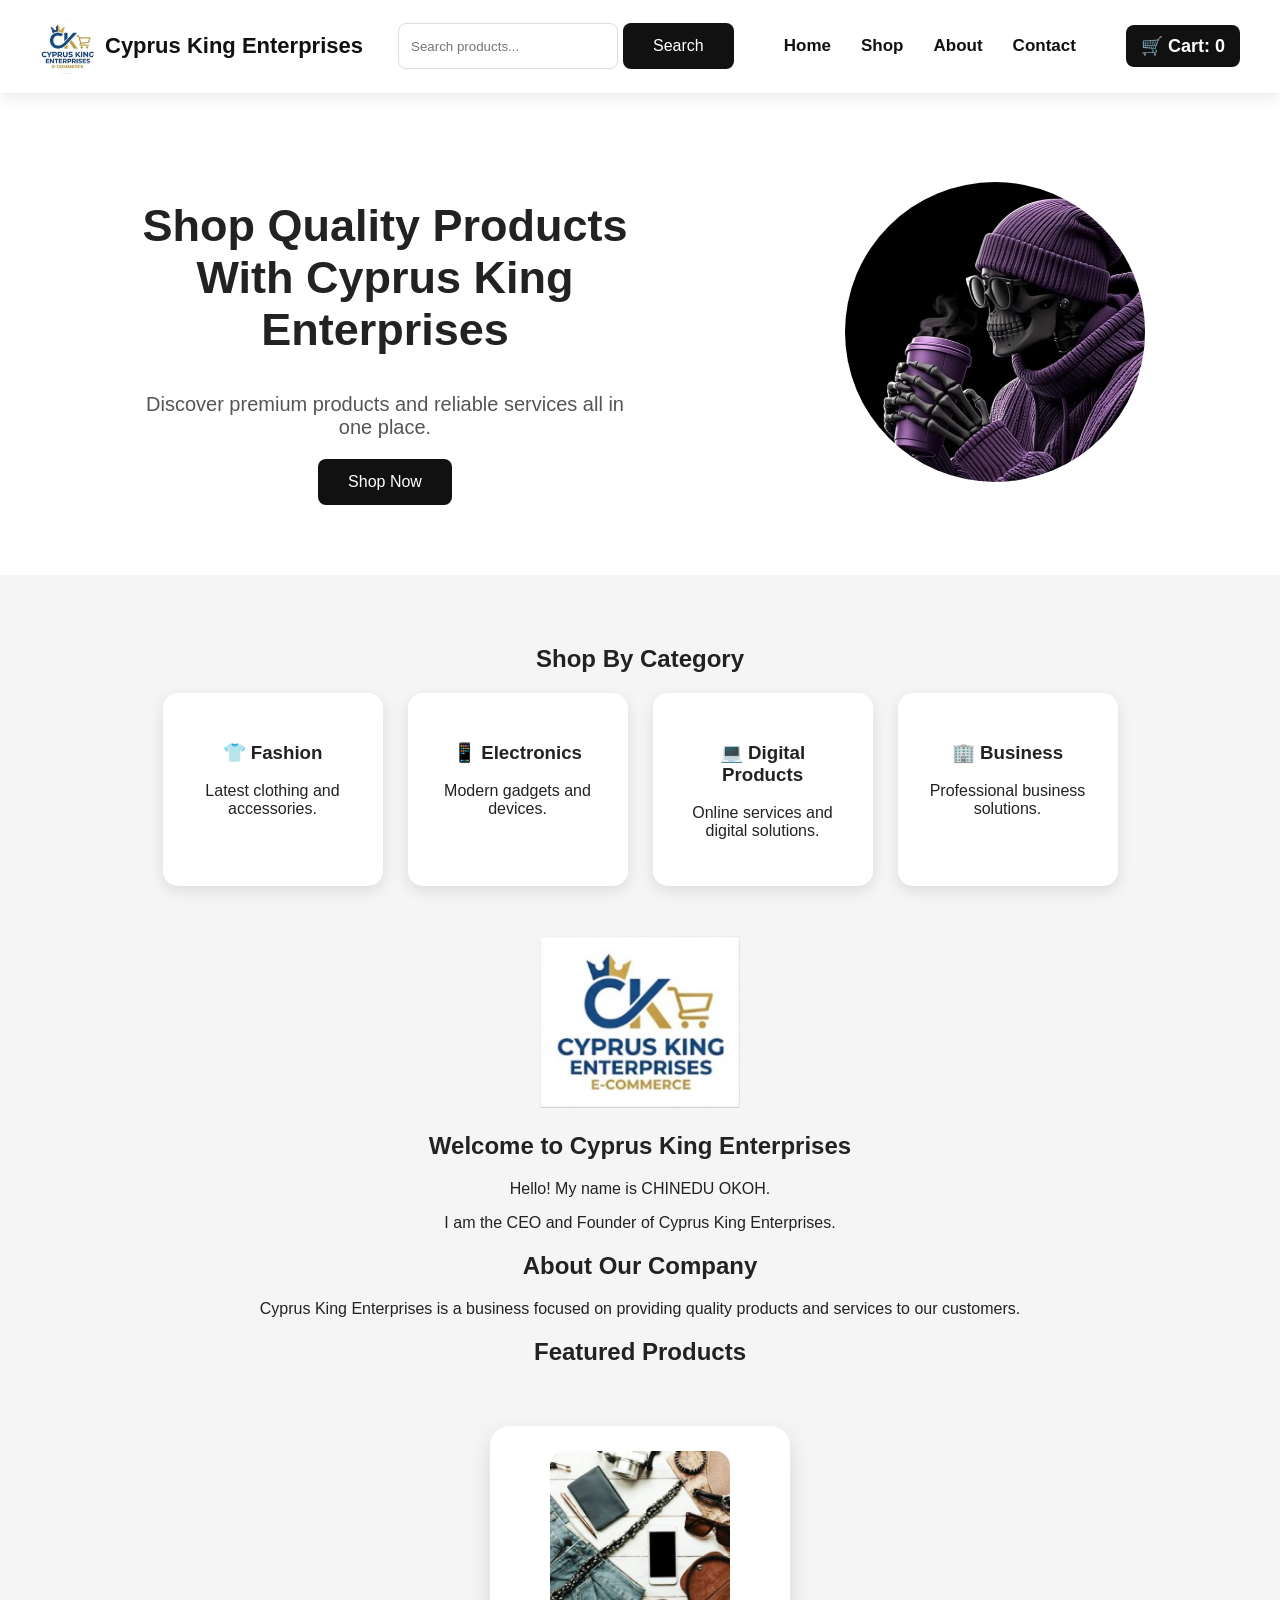
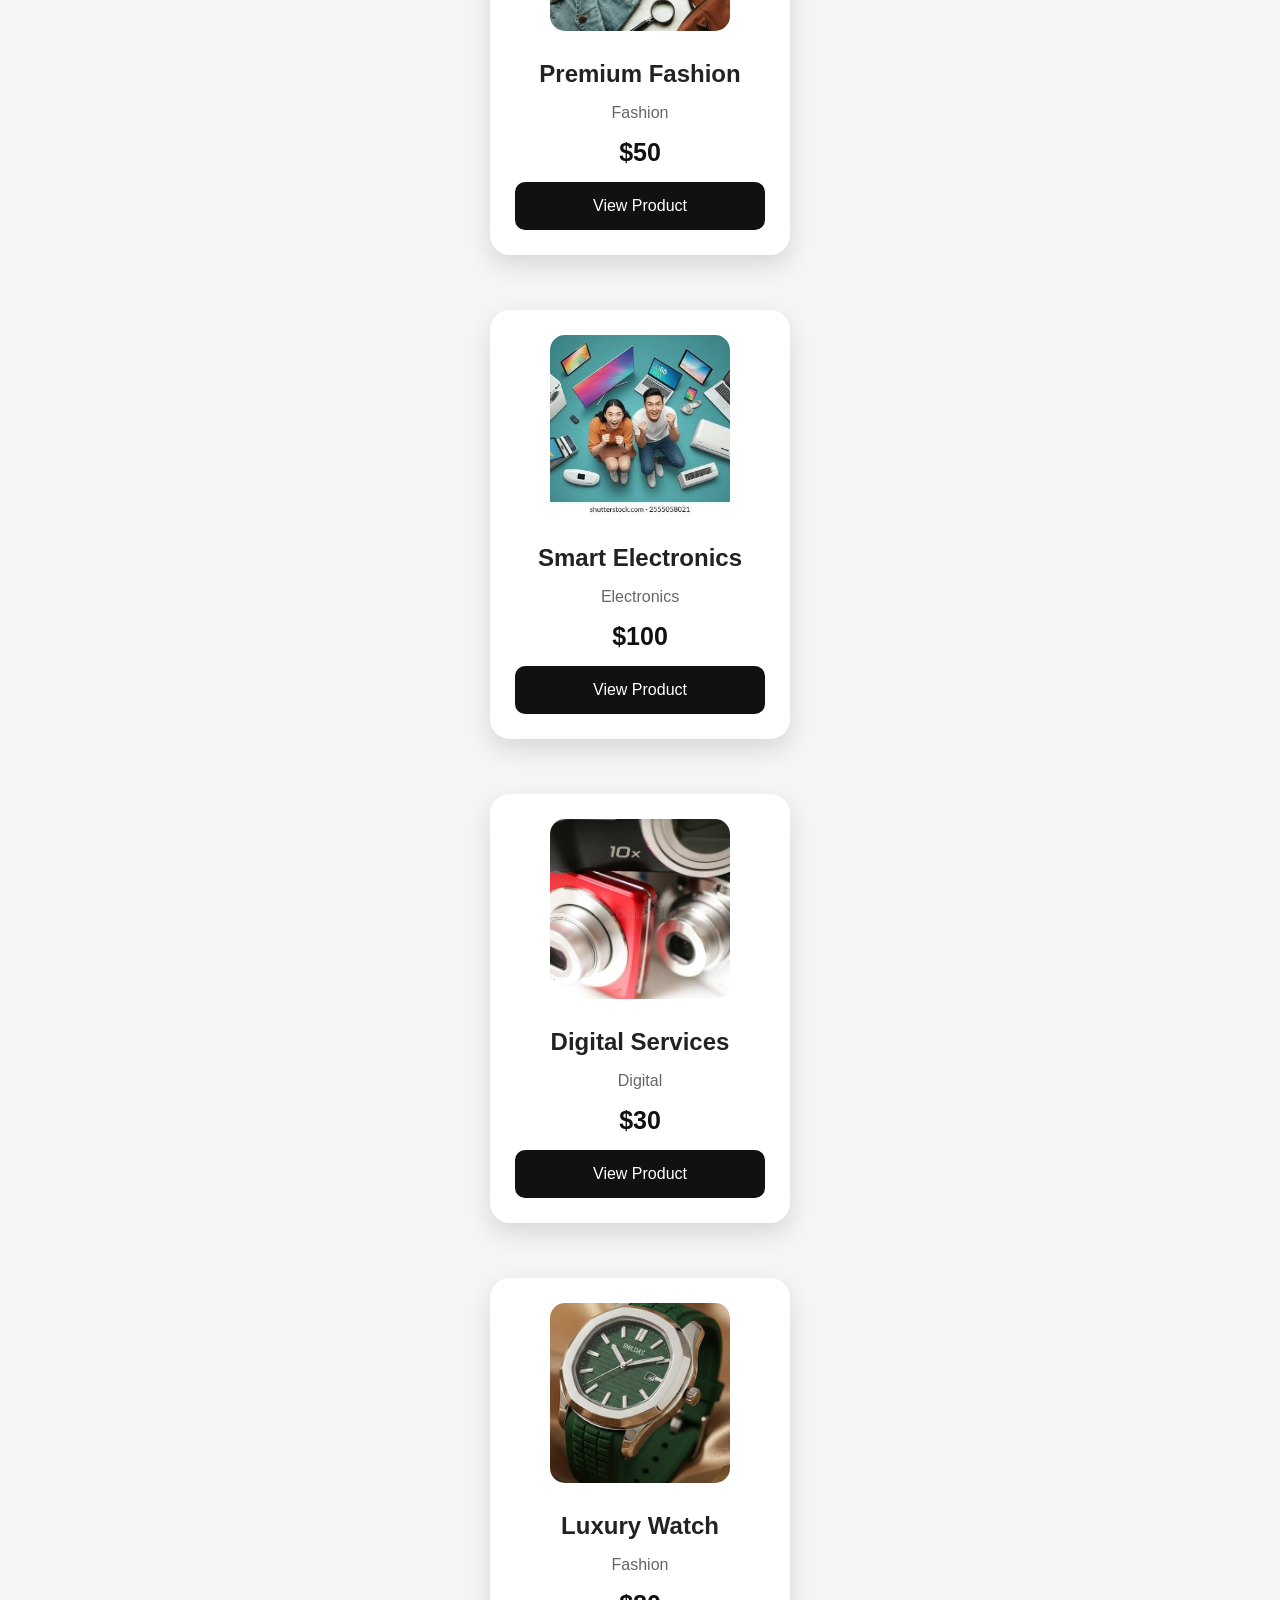
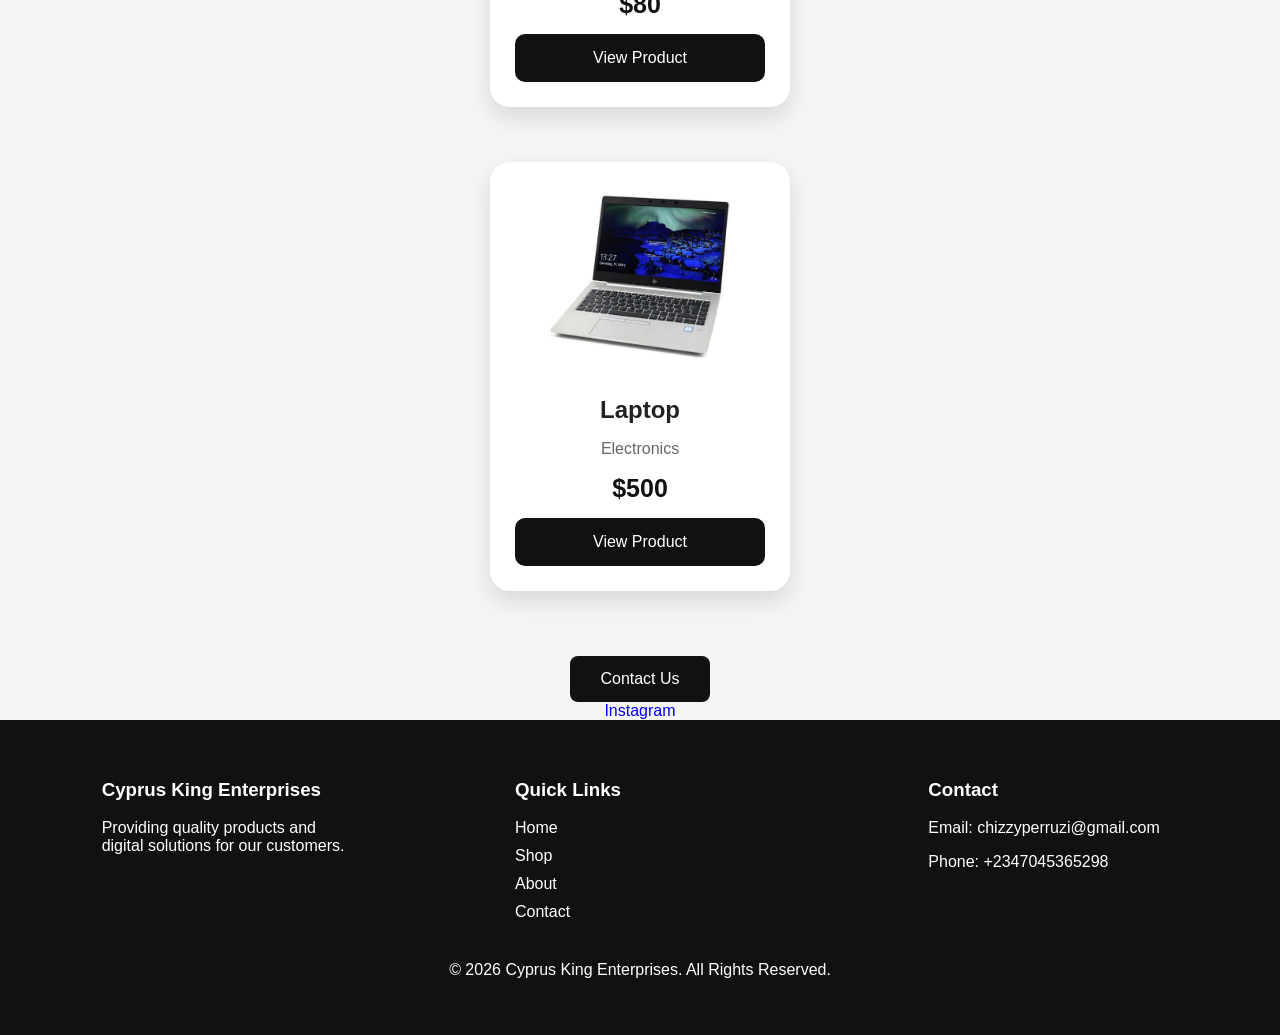
<file: index.html>
<!DOCTYPE html>
<html>

<head>

<title>Cyprus King Enterprises</title>

<link rel="stylesheet" href="style.css">

</head>


<body>


<nav>


<div class="logo">

<img src="logo.png" alt="Cyprus King Enterprises">

<h2>Cyprus King Enterprises</h2>

</div>



<div class="search">

<input 
type="text" 
id="search-input" 
placeholder="Search products..."
>

<button onclick="searchProducts()">Search</button>

</div>



<div class="menu">

<a href="#">Home</a>

<a href="shop.html">
Shop
</a>

<a href="#">About</a>

<a href="#">Contact</a>

</div>



<a href="cart.html" class="cart">

🛒 Cart: <span id="cart-count">0</span>

</a>


</nav>




<section class="hero">


<div class="hero-text">


<h1>
Shop Quality Products With Cyprus King Enterprises
</h1>


<p>
Discover premium products and reliable services all in one place.
</p>


<button>
Shop Now
</button>


</div>



<div class="hero-image">

<img src="logo2.png" alt="Cyprus King Enterprises">

</div>


</section>





<section class="categories">


<h2>Shop By Category</h2>



<div class="category-container">


<div class="category-card">

<h3>👕 Fashion</h3>

<p>Latest clothing and accessories.</p>

</div>



<div class="category-card">

<h3>📱 Electronics</h3>

<p>Modern gadgets and devices.</p>

</div>




<div class="category-card">

<h3>💻 Digital Products</h3>

<p>Online services and digital solutions.</p>

</div>




<div class="category-card">

<h3>🏢 Business</h3>

<p>Professional business solutions.</p>

</div>



</div>


</section>





<main>


<img src="logo.png" alt="Cyprus King Enterprises Logo" width="200">



<h2>
Welcome to Cyprus King Enterprises
</h2>



<p>
Hello! My name is CHINEDU OKOH.
</p>



<p>
I am the CEO and Founder of Cyprus King Enterprises.
</p>



<h2>
About Our Company
</h2>



<p>
Cyprus King Enterprises is a business focused on providing quality products and services to our customers.
</p>




<h2>
Featured Products
</h2>




<div class="products" id="product-container">

</div>




<section>

<a href="mailto:chizzyperruzi@gmail.com">

<button>
Contact Us
</button>

</a>


</section>




<a href="https://www.instagram.com" target="_blank">

Instagram

</a>



</main>






<footer>



<div class="footer-container">



<div class="footer-box">


<h3>
Cyprus King Enterprises
</h3>


<p>
Providing quality products and digital solutions for our customers.
</p>


</div>




<div class="footer-box">


<h3>
Quick Links
</h3>


<a href="#">
Home
</a>


<a href="#">
Shop
</a>


<a href="#">
About
</a>


<a href="#">
Contact
</a>



</div>




<div class="footer-box">


<h3>
Contact
</h3>


<p>
Email: chizzyperruzi@gmail.com
</p>


<p>
Phone: +2347045365298
</p>


</div>



</div>




<p class="copyright">

© 2026 Cyprus King Enterprises. All Rights Reserved.

</p>



</footer>




<script src="script.js"></script>


</body>


</html>
</file>
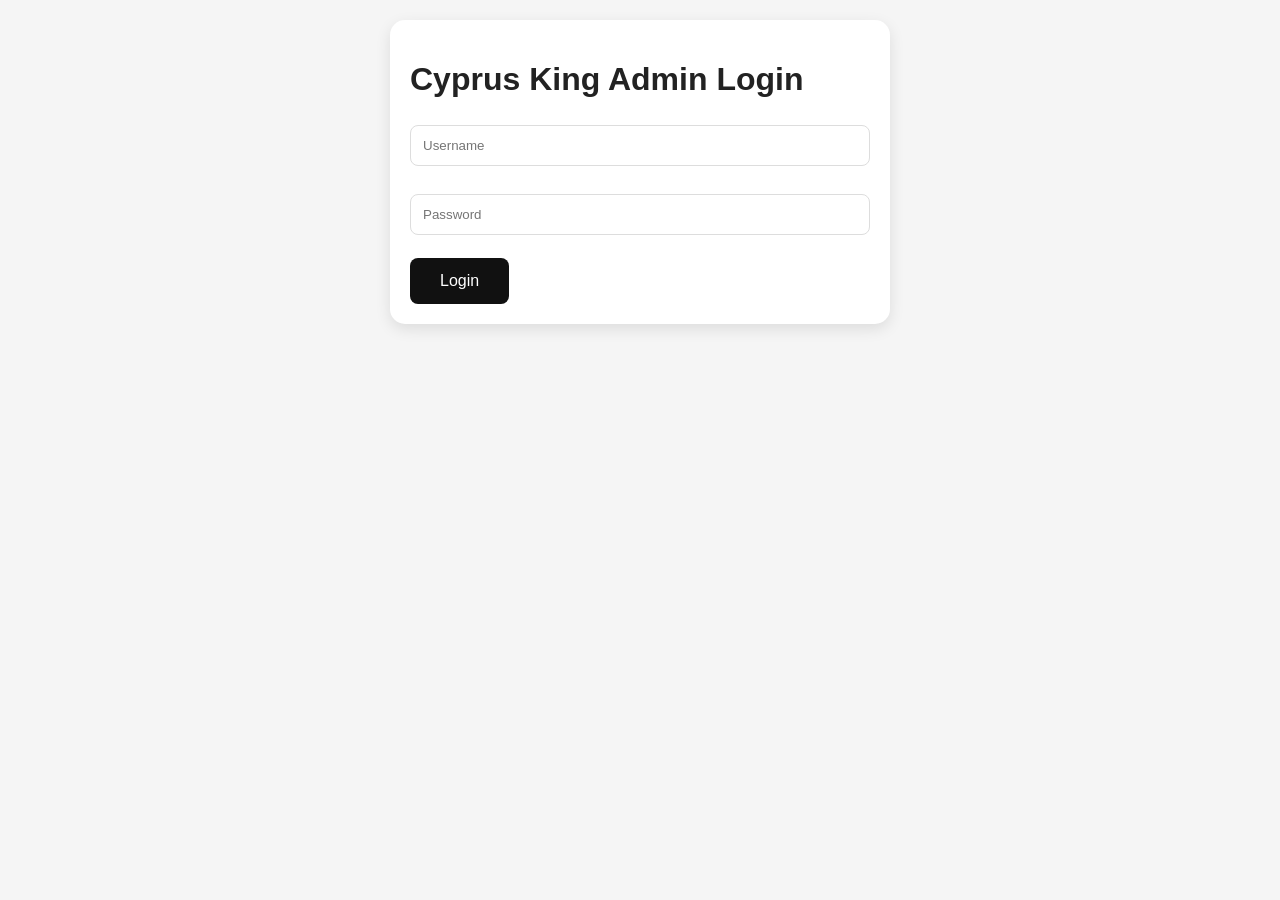
<file: admin.html>
<!DOCTYPE html>
<html>

<head>

<title>Admin Dashboard - Cyprus King Enterprises</title>

<link rel="stylesheet" href="style.css">

</head>


<body>


<nav>

<h2>
Cyprus King Admin
</h2>


<a href="index.html">
View Store
</a>


<button onclick="adminLogout()">

Logout

</button>


</nav>




<div class="admin-header">

<h1>
Cyprus King Admin Dashboard
</h1>

<p>
Manage products, update inventory and control your store.
</p>


<div class="stats-box">

<div>
<h2 id="total-products">
0
</h2>

<p>
Products
</p>
</div>


<div>
<h2>
📦
</h2>

<p>
Orders
</p>
</div>


<div>
<h2>
💰
</h2>

<p>
Sales
</p>
</div>


</div>


</div>



<div class="admin-box">


<input 
id="product-name"
placeholder="Product Name"
>


<input 
id="product-price"
placeholder="Product Price"
type="number"
>


<input 
id="product-category"
placeholder="Category"
>


<input 
type="file"
id="product-image"
accept="image/*"
>


<img 
id="image-preview"
style="width:120px; margin-top:10px;"
>



<button onclick="addNewProduct()">

Add Product

</button>


</div>





<div id="edit-box" style="display:none;">


<h2>
Edit Product
</h2>


<input id="edit-name" placeholder="Product Name">

<br><br>

<input id="edit-price" type="number" placeholder="Product Price">

<br><br>

<input id="edit-category" placeholder="Category">

<br><br>

<input 
type="file"
id="edit-image"
accept="image/*"
>


<img 
id="edit-image-preview"
style="width:120px;margin-top:10px;"
>
<br><br>

<textarea id="edit-description" placeholder="Description"></textarea>

<br><br>


<button onclick="saveEditedProduct()">

Save Changes

</button>



<button onclick="closeEditBox()">

Cancel

</button>


</div>





<h2>
Products List
</h2>

<h2>
Customer Orders
</h2>


<div id="admin-orders">

</div>

<div id="admin-products">

</div>





<script src="script.js"></script>




<script>

if(
localStorage.getItem("adminLogin") !== "true"
){

window.location.href="login.html";

}

let editingIndex = null;




window.onload = function(){

loadAdminProducts();

loadAdminOrders();

};





function loadAdminProducts(){


let box =
document.getElementById("admin-products");



let products =
JSON.parse(localStorage.getItem("products"))
|| [];



box.innerHTML = "";



if(products.length === 0){

box.innerHTML =
"<h3>No products found</h3>";

return;

}




products.forEach(function(product,index){



box.innerHTML += `


<div class="product-card">


<img src="${product.image}">


<h3>
${product.name}
</h3>



<p>
${product.category}
</p>



<h4>
$${product.price}
</h4>



<p>
${product.description || ""}
</p>



<button onclick="openAdminProduct(${index})">

View Product

</button>



<button onclick="editAdminProduct(${index})">

Edit

</button>



<button onclick="deleteAdminProduct(${index})">

Delete

</button>



</div>


`;



});


}






function openAdminProduct(index){


let products =
JSON.parse(localStorage.getItem("products"))
|| [];



let product =
products[index];



localStorage.setItem("productName",product.name);

localStorage.setItem("productPrice",product.price);

localStorage.setItem("productCategory",product.category);

localStorage.setItem("productImage",product.image);

localStorage.setItem("productDescription",product.description || "");



window.location.href="product.html";


}






function editAdminProduct(index){


let products =
JSON.parse(localStorage.getItem("products"))
|| [];



let product =
products[index];



editingIndex = index;



document.getElementById("edit-box").style.display="block";


document.getElementById("edit-name").value =
product.name;


document.getElementById("edit-price").value =
product.price;


document.getElementById("edit-category").value =
product.category;


document.getElementById("edit-image").value =
product.image;


document.getElementById("edit-description").value =
product.description || "";



window.scrollTo(0,0);


}






function saveEditedProduct(){


let products =
JSON.parse(localStorage.getItem("products"))
|| [];


let oldProduct =
products[editingIndex];


let imageFile =
document.getElementById("edit-image").files[0];



if(imageFile){


let reader = new FileReader();



reader.onload = function(e){


products[editingIndex]={


name:
document.getElementById("edit-name").value,


price:
Number(document.getElementById("edit-price").value),


category:
document.getElementById("edit-category").value,


image:
e.target.result,


description:
document.getElementById("edit-description").value


};



localStorage.setItem(
"products",
JSON.stringify(products)
);



alert("Product Updated Successfully");


location.reload();


};



reader.readAsDataURL(imageFile);



}

else{


products[editingIndex]={


name:
document.getElementById("edit-name").value,


price:
Number(document.getElementById("edit-price").value),


category:
document.getElementById("edit-category").value,


image:
oldProduct.image,


description:
document.getElementById("edit-description").value


};



localStorage.setItem(
"products",
JSON.stringify(products)
);



alert("Product Updated Successfully");


location.reload();


}



}





function deleteAdminProduct(index){


let products =
JSON.parse(localStorage.getItem("products"))
|| [];



products.splice(index,1);



localStorage.setItem(
"products",
JSON.stringify(products)
);



location.reload();


}





function closeEditBox(){


document.getElementById("edit-box").style.display="none";


}

document.getElementById("product-image").onchange = function(e){


let file = e.target.files[0];


if(file){


let reader = new FileReader();



reader.onload = function(event){


document.getElementById("image-preview").src =
event.target.result;


};


reader.readAsDataURL(file);


}


};

function loadAdminOrders(){


let orderBox =
document.getElementById("admin-orders");



if(!orderBox){

return;

}



let orders =
JSON.parse(localStorage.getItem("orders"))
|| [];



orderBox.innerHTML = "";



if(orders.length === 0){


orderBox.innerHTML =
"<h3>No orders yet</h3>";


return;


}




orders.forEach(function(order,index){



let productsText = "";



order.products.forEach(function(item){


productsText +=
item.name +
" x" +
item.quantity +
"<br>";



});




orderBox.innerHTML += `


<div class="product-card">


<h3>
Order #${index + 1}
</h3>


<p>
Customer: ${order.customerName}
</p>


<p>
Phone: ${order.phone}
</p>


<p>
Address: ${order.address}
</p>


<p>
Products:
<br>
${productsText}
</p>


<h4>
Total: $${order.total}
</h4>

<p>
Status:
</p>


<select onchange="changeOrderStatus(${index}, this.value)">

<br><br>

<button onclick="deleteOrder(${index})">

Delete Order

</button>

<option ${order.status=="Pending" ? "selected":""}>
Pending
</option>


<option ${order.status=="Processing" ? "selected":""}>
Processing
</option>


<option ${order.status=="Completed" ? "selected":""}>
Completed
</option>


<option ${order.status=="Cancelled" ? "selected":""}>
Cancelled
</option>


</select>



<p>
Date: ${order.date}
</p>


<button onclick="deleteOrder(${index})">

🗑 Delete Order

</button>


</div>


`;



});


}

function changeOrderStatus(index,status){


let orders =
JSON.parse(localStorage.getItem("orders"))
|| [];



orders[index].status = status;



localStorage.setItem(
"orders",
JSON.stringify(orders)
);



location.reload();


}

function deleteOrder(index){


let orders =
JSON.parse(localStorage.getItem("orders"))
|| [];



let confirmDelete =
confirm("Delete this order?");



if(confirmDelete){


orders.splice(index,1);



localStorage.setItem(
"orders",
JSON.stringify(orders)
);



location.reload();


}


}

function deleteOrder(index){


let orders =
JSON.parse(localStorage.getItem("orders"))
|| [];



if(confirm("Are you sure you want to delete this order?")){


orders.splice(index,1);



localStorage.setItem(
"orders",
JSON.stringify(orders)
);



location.reload();


}


}

</script>



</body>

</html>
</file>
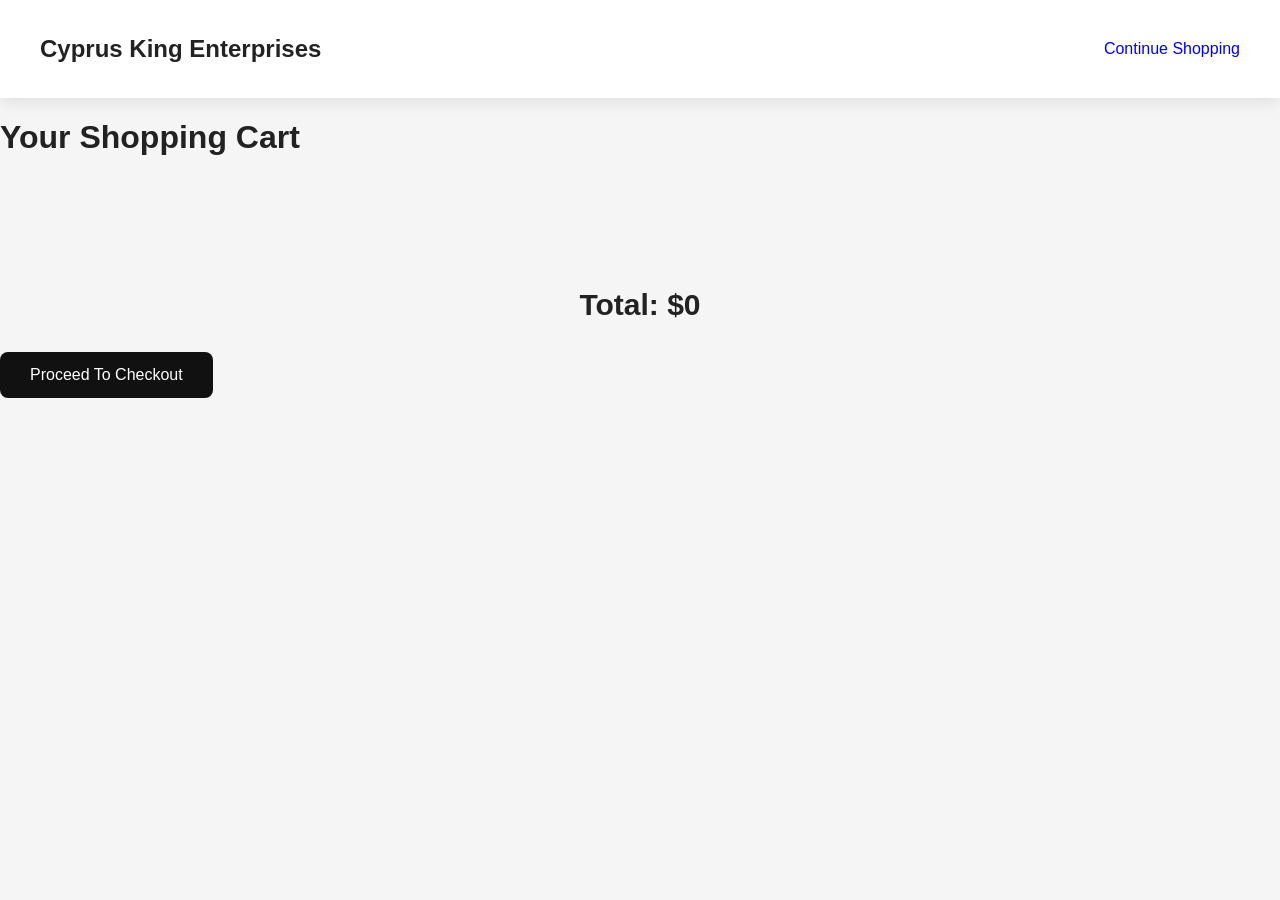
<file: cart.html>
<!DOCTYPE html>
<html>

<head>

<title>Your Cart - Cyprus King Enterprises</title>

<link rel="stylesheet" href="style.css">

</head>


<body>


<nav>

<h2>
Cyprus King Enterprises
</h2>


<a href="index.html">
Continue Shopping
</a>


</nav>



<h1>
Your Shopping Cart
</h1>



<div id="cart-items">

</div>



<h2 id="cart-total">

</h2>

<a href="checkout.html">

<button>
Proceed To Checkout
</button>

</a>


<script src="script.js"></script>


</body>

</html>
</file>
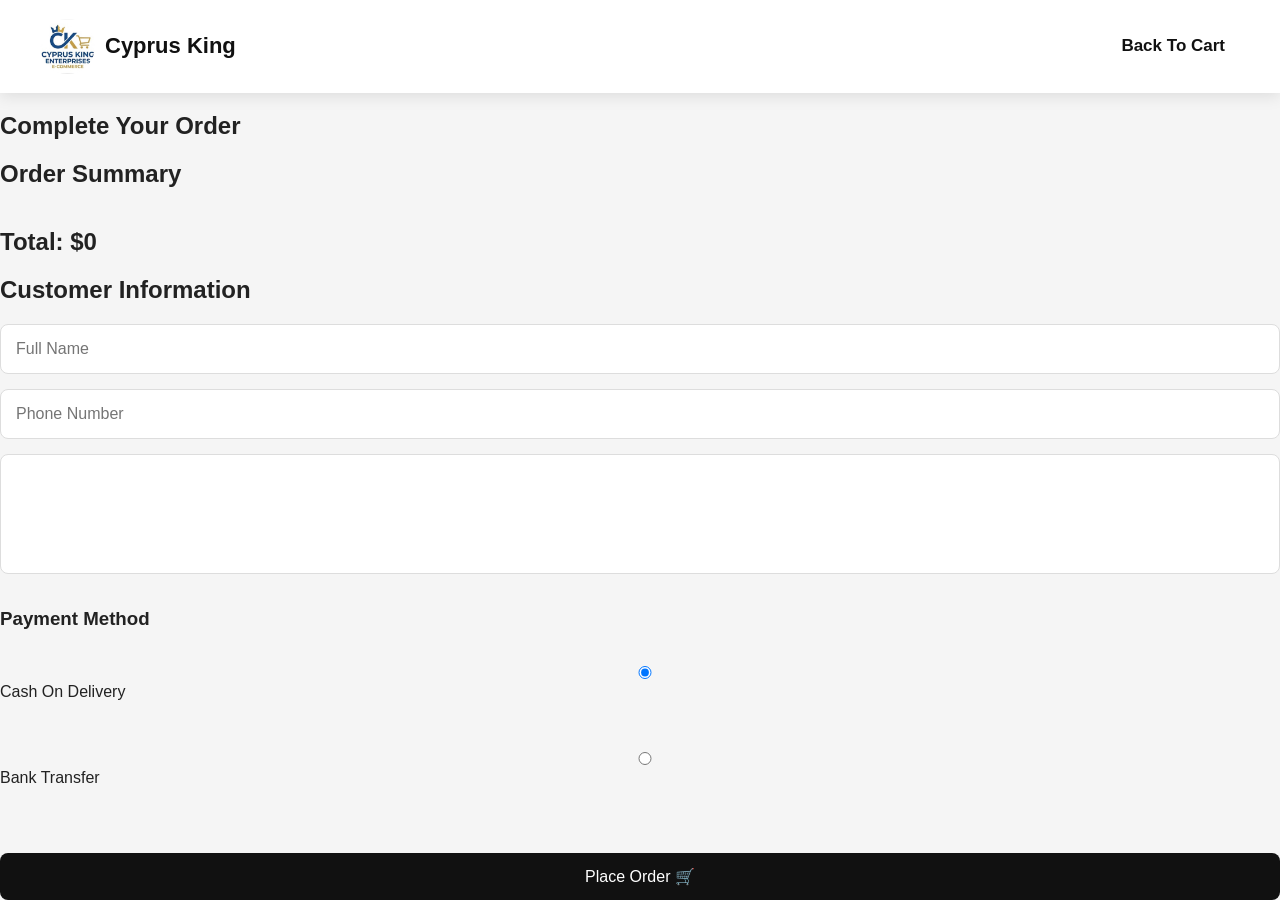
<file: checkout.html>
<!DOCTYPE html>
<html>

<head>

<title>Checkout - Cyprus King Enterprises</title>

<link rel="stylesheet" href="style.css">

</head>


<body>


<nav>

<div class="logo">

<img src="logo.png">

<h2>Cyprus King</h2>

</div>


<div class="menu">

<a href="cart.html">
Back To Cart
</a>

</div>


</nav>





<section class="checkout-page">


<h1>
Complete Your Order
</h1>



<div class="checkout-container">



<div class="checkout-products">


<h2>
Order Summary
</h2>



<div id="checkout-items">

</div>



<h2 id="checkout-total">

</h2>



</div>





<div class="checkout-form-box">


<h2>
Customer Information
</h2>



<form id="checkout-form">



<input

type="text"

id="customer-name"

placeholder="Full Name"

required

>



<input

type="text"

id="customer-phone"

placeholder="Phone Number"

required

>




<textarea

id="customer-address"

placeholder="Delivery Address"

required>

</textarea>




<h3>
Payment Method
</h3>



<label>

<input type="radio" name="payment" checked>

Cash On Delivery

</label>


<br>


<label>

<input type="radio" name="payment">

Bank Transfer

</label>




<br><br>




<button type="submit">

Place Order 🛒

</button>



</form>



</div>



</div>



</section>





<script src="script.js"></script>


</body>

</html>
</file>
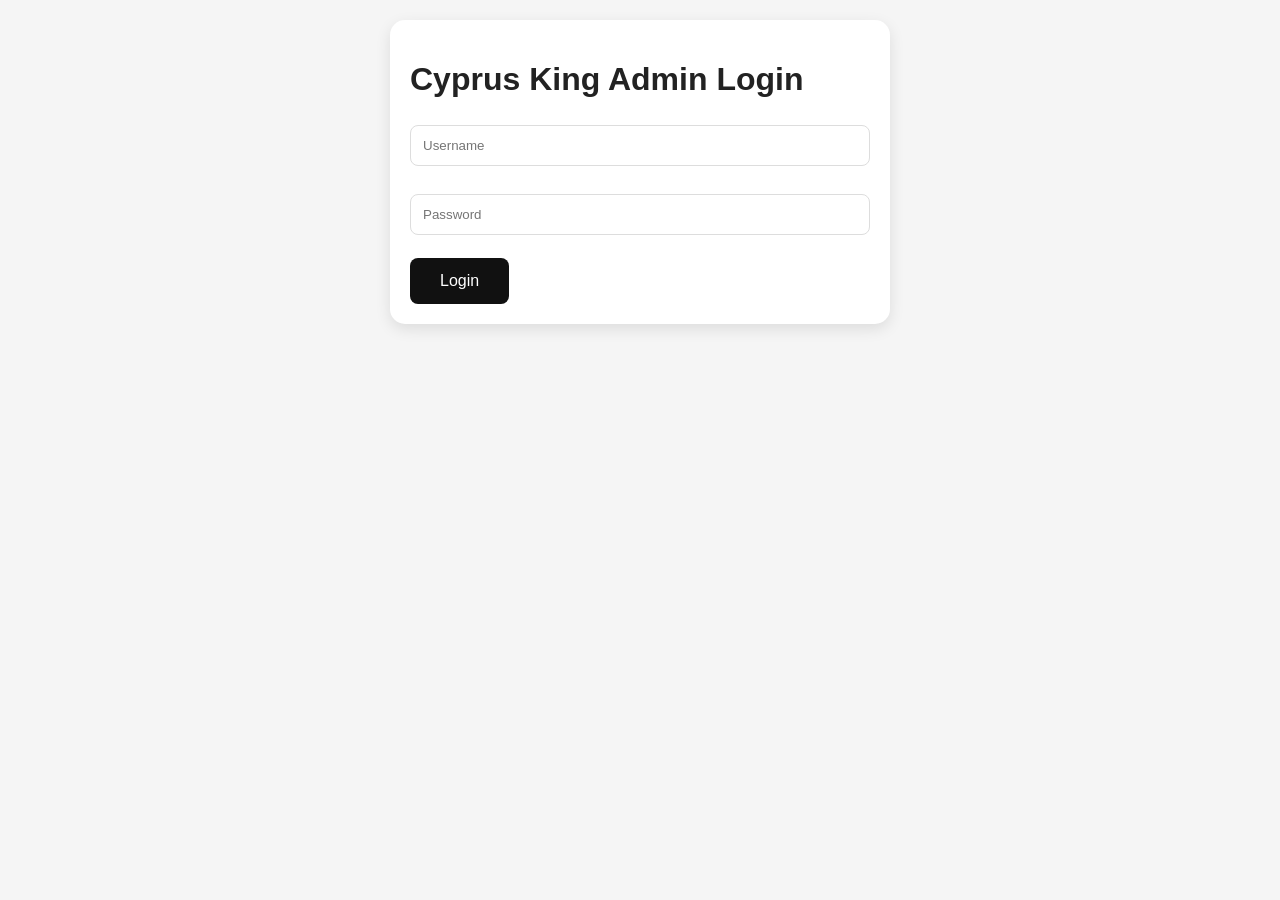
<file: login.html>
<!DOCTYPE html>
<html>

<head>

<title>Admin Login - Cyprus King Enterprises</title>

<link rel="stylesheet" href="style.css">

</head>


<body>


<div class="admin-box">


<h1>
Cyprus King Admin Login
</h1>


<input 
id="admin-user"
placeholder="Username"
>


<br><br>


<input 
id="admin-pass"
type="password"
placeholder="Password"
>


<br><br>


<button onclick="adminLogin()">

Login

</button>


</div>



<script src="script.js"></script>


</body>

</html>
</file>
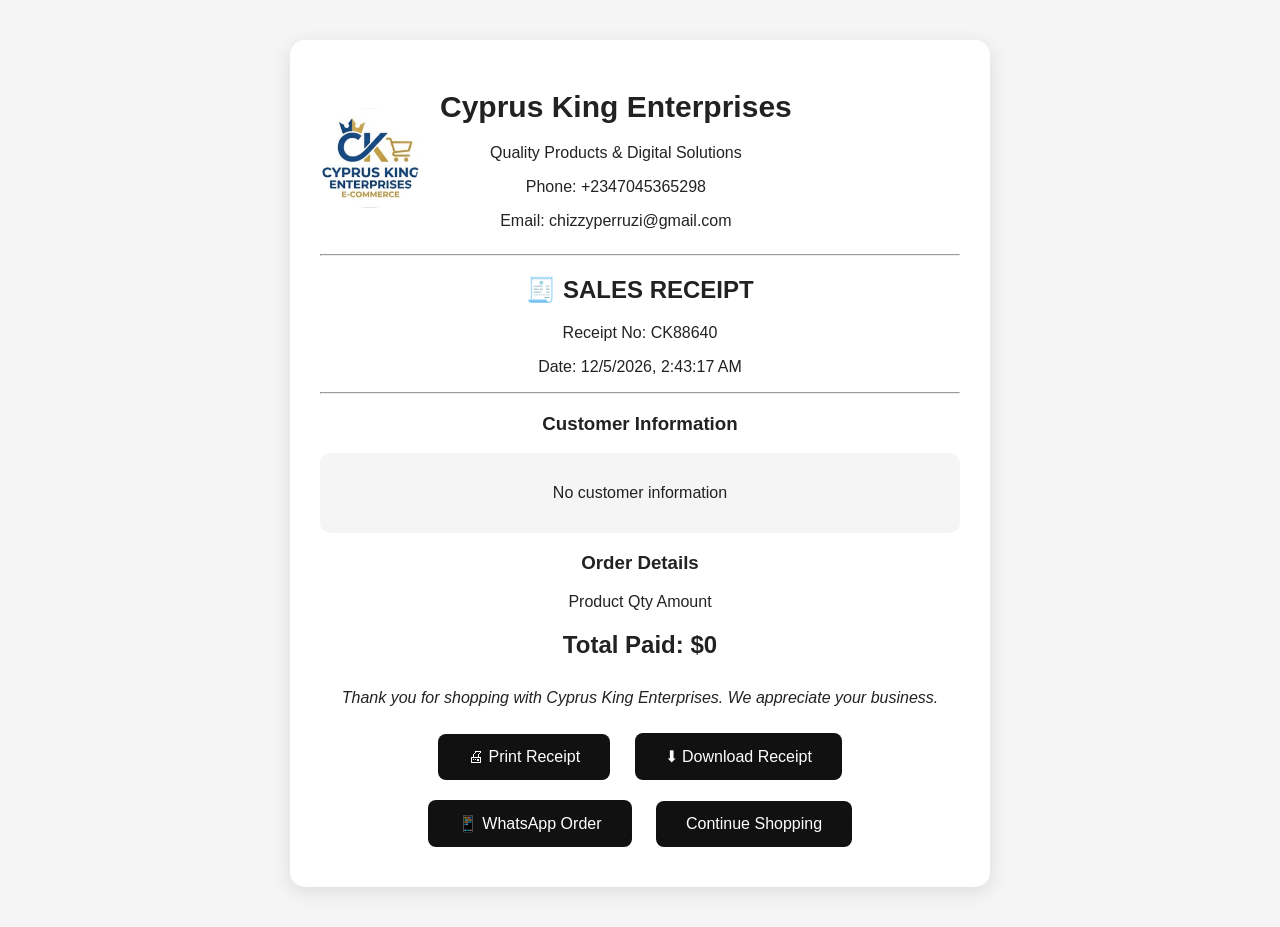
<file: receipt.html>
<!DOCTYPE html>
<html>

<head>

<title>Order Receipt - Cyprus King Enterprises</title>

<link rel="stylesheet" href="style.css">

</head>


<body>


<div class="receipt">


<div class="receipt-header">


<img src="logo.png">


<div>

<h1>
Cyprus King Enterprises
</h1>


<p>
Quality Products & Digital Solutions
</p>


<p>
Phone: +2347045365298
</p>


<p>
Email: chizzyperruzi@gmail.com
</p>


</div>


</div>



<hr>



<h2>
🧾 SALES RECEIPT
</h2>



<div class="receipt-info">

<p id="receipt-number"></p>

<p id="receipt-date"></p>

</div>



<hr>




<h3>
Customer Information
</h3>


<div class="customer-box">

<p id="customer-info"></p>

</div>




<h3>
Order Details
</h3>



<div class="receipt-table">


<div class="receipt-heading">

<span>Product</span>

<span>Qty</span>

<span>Amount</span>

</div>



<div id="receipt-items">

</div>



</div>





<h2 id="receipt-total">

</h2>




<p class="thank-you">

Thank you for shopping with Cyprus King Enterprises.

We appreciate your business.

</p>





<div class="receipt-buttons">


<button onclick="printReceipt()">

🖨 Print Receipt

</button>



<button onclick="downloadReceipt()">

⬇ Download Receipt

</button>



<button onclick="sendWhatsApp()">

📱 WhatsApp Order

</button>



<a href="index.html">

<button>

Continue Shopping

</button>

</a>


</div>



</div>




<script src="script.js"></script>



<script>


function printReceipt(){


let receipt =
document.querySelector(".receipt").innerHTML;



let printWindow =
window.open(
"",
"",
"width=800,height=600"
);



printWindow.document.write(`

<html>

<head>

<title>Cyprus King Receipt</title>

</head>


<body>

${receipt}

</body>


</html>

`);



printWindow.document.close();

printWindow.print();


}





function downloadReceipt(){


let receipt =
document.querySelector(".receipt").innerText;



let blob =
new Blob(

[receipt],

{
type:"text/plain"
}

);



let link =
document.createElement("a");



link.href =
URL.createObjectURL(blob);



link.download =
"Cyprus-King-Receipt.txt";



link.click();


}





function sendWhatsApp(){


let cart =
JSON.parse(localStorage.getItem("cartItems")) || [];



let message =
"Hello Cyprus King Enterprises,%0A%0AOrder Details:%0A";



cart.forEach(function(item){


message +=

item.name+
" x"+
item.quantity+
" - $"+
(item.price * item.quantity)+
"%0A";


});



window.location.href =

"https://wa.me/2347045365298?text="+message;


}





let cart =
JSON.parse(localStorage.getItem("cartItems")) || [];



let total = 0;


let receiptBox =
document.getElementById("receipt-items");



cart.forEach(function(item){


receiptBox.innerHTML += `


<div class="receipt-row">


<span>

${item.name}

</span>



<span>

${item.quantity}

</span>



<span>

$${item.price * item.quantity}

</span>


</div>


`;


total += item.price * item.quantity;


});



document.getElementById("receipt-total").innerHTML =

"Total Paid: $" + total;



document.getElementById("receipt-number").innerHTML =

"Receipt No: CK" + Math.floor(Math.random()*100000);



document.getElementById("receipt-date").innerHTML =

"Date: " + new Date().toLocaleString();



document.getElementById("customer-info").innerHTML =

localStorage.getItem("customerInfo") || "No customer information";


</script>


</body>

</html>
</file>
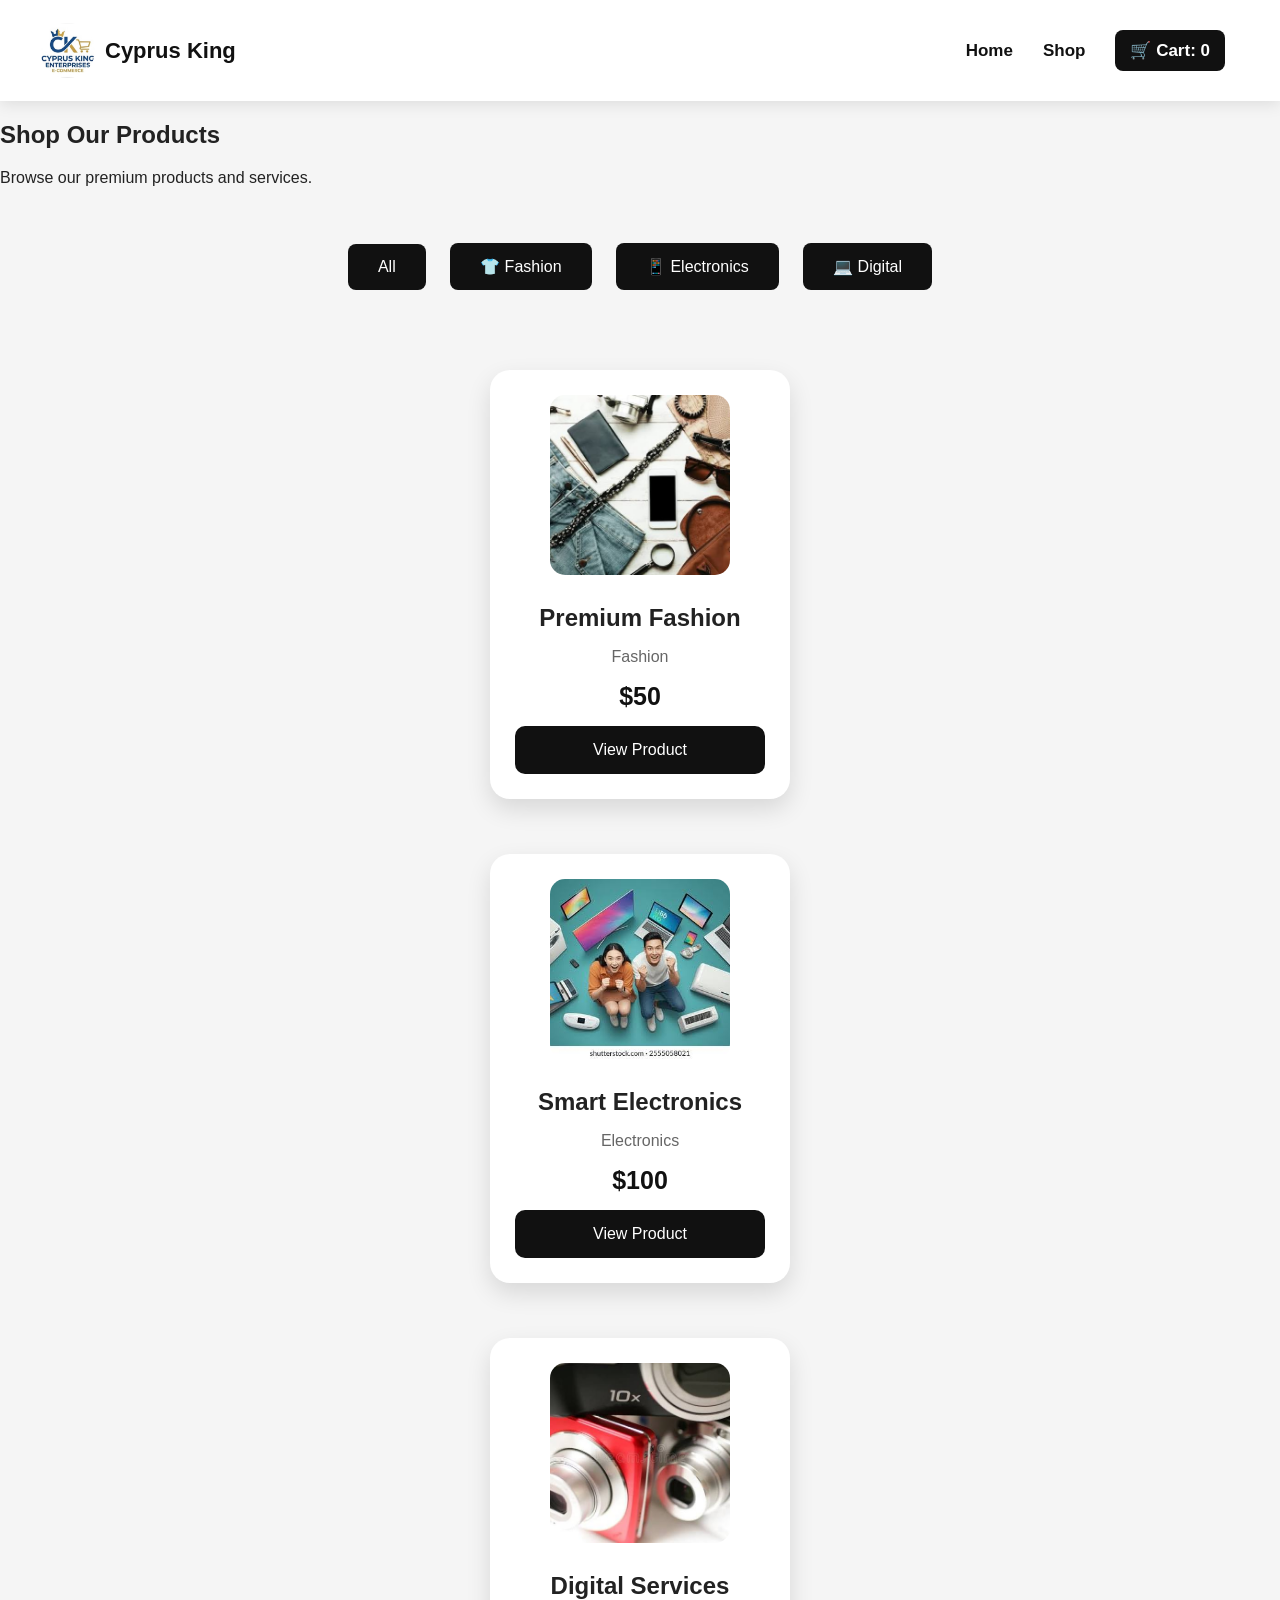
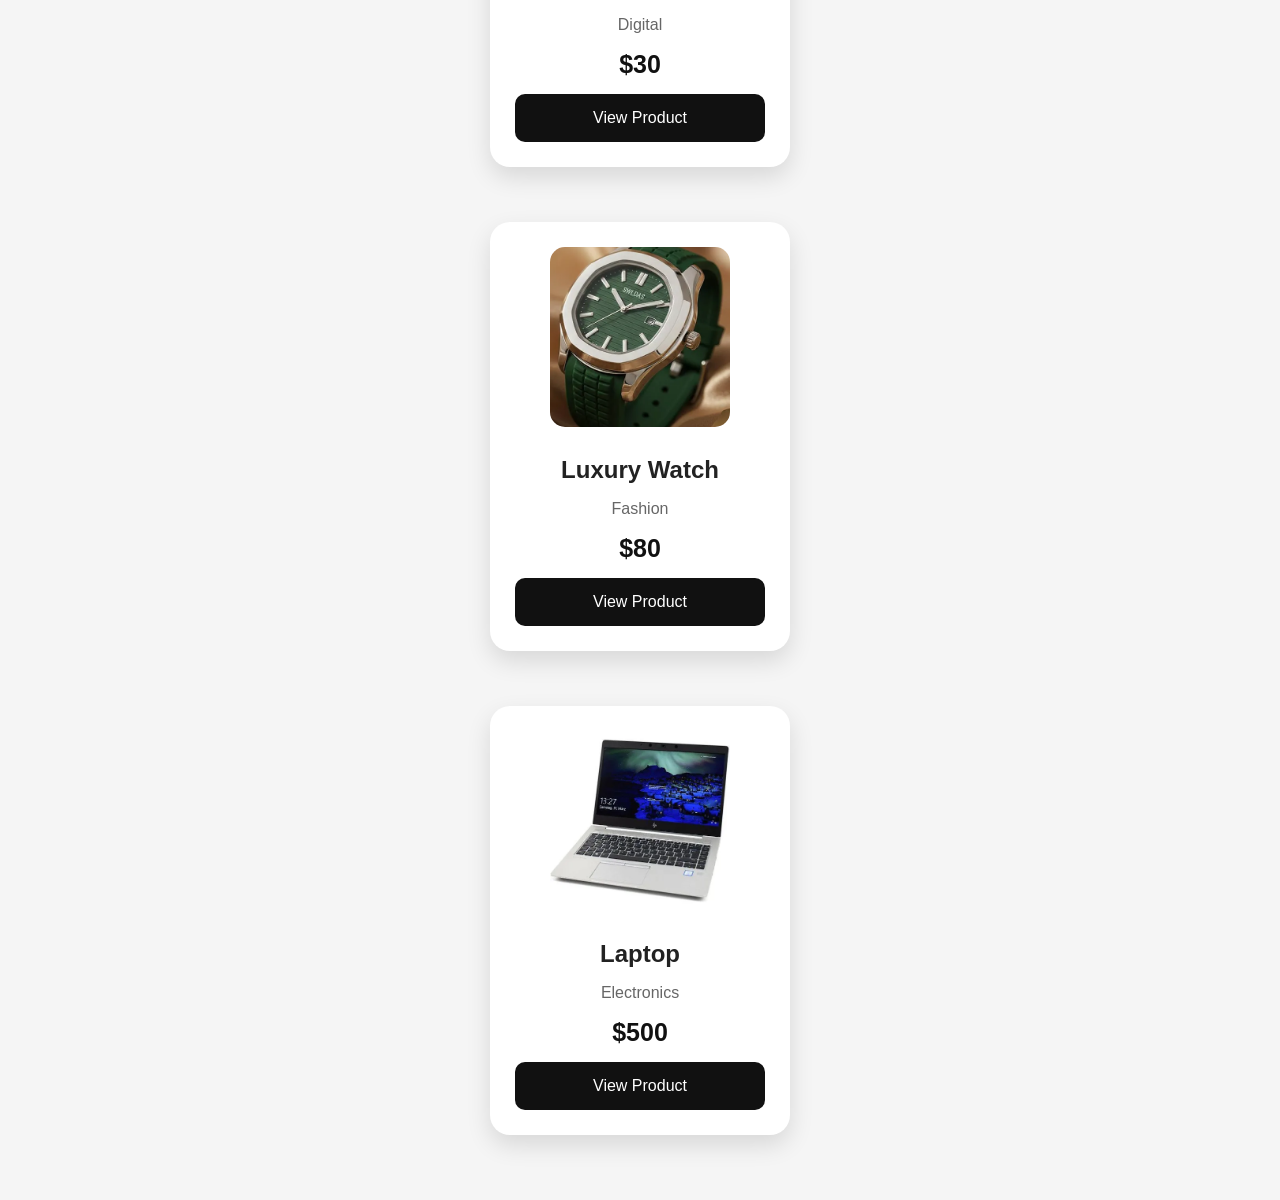
<file: shop.html>
<!DOCTYPE html>
<html>

<head>

<title>Shop - Cyprus King Enterprises</title>

<link rel="stylesheet" href="style.css">

</head>


<body>


<nav>

<div class="logo">

<img src="logo.png">

<h2>Cyprus King</h2>

</div>


<div class="menu">

<a href="index.html">Home</a>

<a href="shop.html">Shop</a>

<a href="cart.html" class="cart">
🛒 Cart: <span id="cart-count">0</span>
</a>

</div>


</nav>



<section>

<h1>
Shop Our Products
</h1>


<p>
Browse our premium products and services.
</p>


</section>

<div class="filter-buttons">


<button onclick="filterProducts('All')">
All
</button>


<button onclick="filterProducts('Fashion')">
👕 Fashion
</button>


<button onclick="filterProducts('Electronics')">
📱 Electronics
</button>


<button onclick="filterProducts('Digital')">
💻 Digital
</button>


</div>

<div class="products" id="product-container">


</div>



<script src="script.js"></script>


</body>

</html>
</file>
<file: style.css>
/* =========================
GLOBAL STYLE
========================= */

*{
    box-sizing:border-box;
}


body{

font-family:Arial, sans-serif;

margin:0;

background:#f5f5f5;

color:#222;

}



a{

text-decoration:none;

}


/* =========================
NAVIGATION
========================= */


nav{

display:flex;

justify-content:space-between;

align-items:center;

padding:15px 40px;

background:white;

box-shadow:0 2px 10px rgba(0,0,0,0.1);

}



.logo{

display:flex;

align-items:center;

gap:10px;

}



.logo img{

width:55px;

height:55px;

object-fit:cover;

border-radius:50%;

}



.menu a{

color:#111;

margin:15px;

font-size:17px;

font-weight:bold;

}



.cart{

color:#111;

font-size:18px;

font-weight:bold;

}



/* =========================
SEARCH
========================= */


.search{

display:flex;

gap:5px;

}


.search input{

padding:12px;

width:220px;

border:1px solid #ddd;

border-radius:8px;

}



/* =========================
BUTTONS
========================= */


button{

background:#111;

color:white;

border:none;

padding:14px 30px;

border-radius:8px;

cursor:pointer;

font-size:16px;

}



button:hover{

background:#333;

transform:scale(1.05);

transition:.3s;

}



/* =========================
HERO SECTION
========================= */


.hero{

display:flex;

justify-content:space-around;

align-items:center;

padding:70px 30px;

background:white;

}



.hero-text{

max-width:500px;

}



.hero-text h1{

font-size:45px;

}



.hero-text p{

font-size:20px;

color:#555;

}



.hero-image img{

width:300px;

}



/* =========================
CATEGORIES
========================= */


.categories{

padding:50px 20px;

text-align:center;

}



.category-container{

display:flex;

justify-content:center;

gap:25px;

flex-wrap:wrap;

}



.category-card{

background:white;

width:220px;

padding:30px;

border-radius:15px;

box-shadow:0 5px 15px rgba(0,0,0,.1);

}



.category-card:hover{

transform:translateY(-10px);

transition:.3s;

}



/* =========================
PRODUCTS
========================= */


.products{

display:flex;

justify-content:center;

gap:30px;

flex-wrap:wrap;

padding:40px;

}



.product-card{

background:white;

width:280px;

padding:25px;

border-radius:20px;

text-align:center;

box-shadow:0 5px 20px rgba(0,0,0,.1);

}



.product-card:hover{

transform:translateY(-10px);

transition:.3s;

}



.product-card img{

width:150px;

height:150px;

object-fit:cover;

border-radius:15px;

}



.product-card h3{

font-size:22px;

}



.product-card h4{

font-size:22px;

}



/* =========================
PRODUCT DETAILS
========================= */


.product-details{

display:flex;

justify-content:center;

align-items:center;

gap:50px;

padding:60px;

background:white;

}



.product-details img{

width:300px;

}



.product-details div{

max-width:400px;

}



/* =========================
CART
========================= */


#cart-items{

padding:40px;

}



/* =========================
FOOTER
========================= */


footer{

background:#111;

color:white;

padding:40px 20px;

}



.footer-container{

display:flex;

justify-content:space-around;

flex-wrap:wrap;

}



.footer-box{

width:250px;

}



.footer-box a{

display:block;

color:white;

margin:10px 0;

}



.copyright{

text-align:center;

margin-top:30px;

}



/* =========================
MOBILE DESIGN
========================= */


@media(max-width:700px){


nav{

flex-direction:column;

gap:20px;

}



.menu{

text-align:center;

}



.menu a{

display:block;

margin:10px;

}



.hero{

flex-direction:column;

text-align:center;

}



.hero-text h1{

font-size:30px;

}



.hero-image img{

width:220px;

}



.product-details{

flex-direction:column;

text-align:center;

}



.search input{

width:150px;

}


}

/* Fix Text Alignment */

main {
    text-align: center;
}


.hero-text {
    text-align: center;
}


/* Fix Hero Image Circle */

.hero-image img {

    width:300px;
    height:300px;
    border-radius:50%;
    object-fit:cover;

}


/* Fix Product Layout */

.products {

    display:flex;
    flex-direction:column;
    align-items:center;

}


.product-card {

    width:280px;
    margin-bottom:25px;

}



/* Mobile Adjustment */

@media(max-width:700px){

.hero-text h1{

    text-align:center;
}


.products{

    flex-direction:column;

}


.product-card{

    width:90%;

}

}

/* =========================
PROFESSIONAL PRODUCT CARD
========================= */


.product-card{

background:white;

width:300px;

padding:25px;

border-radius:20px;

box-shadow:0 10px 25px rgba(0,0,0,0.12);

text-align:center;

transition:0.3s;

}



.product-card:hover{

transform:translateY(-8px);

box-shadow:0 15px 35px rgba(0,0,0,0.18);

}



.product-card img{

width:180px;

height:180px;

object-fit:cover;

border-radius:15px;

margin-bottom:15px;

}



.product-card h3{

font-size:24px;

margin:10px 0;

}



.product-card p{

color:#666;

font-size:16px;

}



.product-card h4{

font-size:25px;

margin:15px 0;

color:#111;

}



.product-card button{

width:100%;

padding:15px;

border-radius:10px;

}

/* =========================
PROFESSIONAL HEADER
========================= */


nav{

position:sticky;

top:0;

z-index:1000;

background:white;

display:flex;

align-items:center;

justify-content:space-between;

padding:15px 40px;

box-shadow:0 3px 15px rgba(0,0,0,0.1);

}



.logo h2{

font-size:22px;

color:#111;

}



.menu{

display:flex;

align-items:center;

}



.menu a{

position:relative;

}



.menu a:hover{

color:#777;

}



/* Cart Design */

.cart{

background:#111;

color:white !important;

padding:10px 15px;

border-radius:8px;

}



/* Mobile Header */

@media(max-width:700px){


nav{

padding:15px;

}


.menu{

flex-direction:column;

}


.cart{

margin-top:10px;

}


}

/* Category Filter */


.filter-buttons{

text-align:center;

padding:30px;

}


.filter-buttons button{

margin:10px;

}

/* Quantity Box */


.quantity-box{

display:flex;

justify-content:center;

align-items:center;

gap:20px;

margin:20px;

}


.quantity-box span{

font-size:25px;

font-weight:bold;

}

/* Professional Cart */


#cart-items{

display:flex;

flex-direction:column;

align-items:center;

}



#cart-items .product-card{

width:350px;

}



#cart-items img{

width:120px;

height:120px;

object-fit:cover;

border-radius:15px;

}



#cart-total{

text-align:center;

font-size:30px;

margin:30px;

}

#checkout-items{

display:flex;

flex-direction:column;

align-items:center;

}


#checkout-items img{

width:150px;

height:150px;

object-fit:cover;

border-radius:15px;

}

/* Receipt Design */


.receipt{

max-width:500px;

margin:40px auto;

background:white;

padding:40px;

border-radius:20px;

box-shadow:0 5px 20px rgba(0,0,0,0.1);

text-align:center;

}



.receipt img{

width:100px;

height:100px;

object-fit:cover;

}



.receipt h1{

font-size:30px;

}



.receipt-item{

border-bottom:1px solid #ddd;

padding:15px;

}



.receipt button{

margin-top:20px;

}

/* PROFESSIONAL RECEIPT */


.receipt{

max-width:700px;

margin:40px auto;

background:white;

padding:30px;

border-radius:15px;

box-shadow:0 5px 20px rgba(0,0,0,0.1);

}



.receipt-header{

display:flex;

align-items:center;

gap:20px;

}



.receipt-header img{

width:100px;

height:100px;

border-radius:50%;

}



.receipt h1{

font-size:30px;

}



.customer-box{

background:#f5f5f5;

padding:15px;

border-radius:10px;

}



.receipt-item{

display:flex;

align-items:center;

gap:20px;

padding:15px;

border-bottom:1px solid #ddd;

}



.receipt-item img{

width:80px;

height:80px;

object-fit:cover;

border-radius:10px;

}



.receipt-buttons button{

margin:10px;

}



.thank-you{

margin-top:30px;

font-style:italic;

}



@media(max-width:600px){

.receipt-header{

flex-direction:column;

text-align:center;

}


.receipt-item{

flex-direction:column;

}


}

/* ADMIN DASHBOARD */


.admin-box{

background:white;

padding:30px;

max-width:500px;

margin:30px auto;

border-radius:15px;

box-shadow:0 5px 15px rgba(0,0,0,0.1);

}



.admin-box input{

width:90%;

padding:15px;

margin:10px;

border-radius:8px;

border:1px solid #ddd;

}



#admin-products{

display:flex;

flex-wrap:wrap;

justify-content:center;

gap:20px;

}

/* Checkout Form Layout */

.checkout-form-box form {
    display: flex;
    flex-direction: column;
    gap: 15px;
}


.checkout-form-box input,
.checkout-form-box textarea {

    width: 100%;
    padding: 15px;

    border: 1px solid #ddd;

    border-radius: 8px;

    font-size: 16px;

    box-sizing: border-box;

}


.checkout-form-box textarea {

    height: 120px;

    resize: none;

}


.checkout-form-box button {

    width: 100%;

}

.admin-header{

text-align:center;
padding:20px;

}


.stats-box{

display:flex;
justify-content:center;
gap:20px;
margin:20px;

}


.stats-box div{

background:white;
padding:20px;
border-radius:15px;
text-align:center;
box-shadow:0 5px 15px rgba(0,0,0,0.1);

}



.admin-box{

background:white;
padding:20px;
margin:20px auto;
max-width:500px;
border-radius:15px;

}



.admin-box input,
.admin-box textarea,
#edit-box input,
#edit-box textarea{


width:100%;
padding:12px;
margin:5px 0;
border-radius:8px;

}



#edit-box{

background:white;
padding:20px;
margin:20px auto;
max-width:500px;
border-radius:15px;

}
</file>
